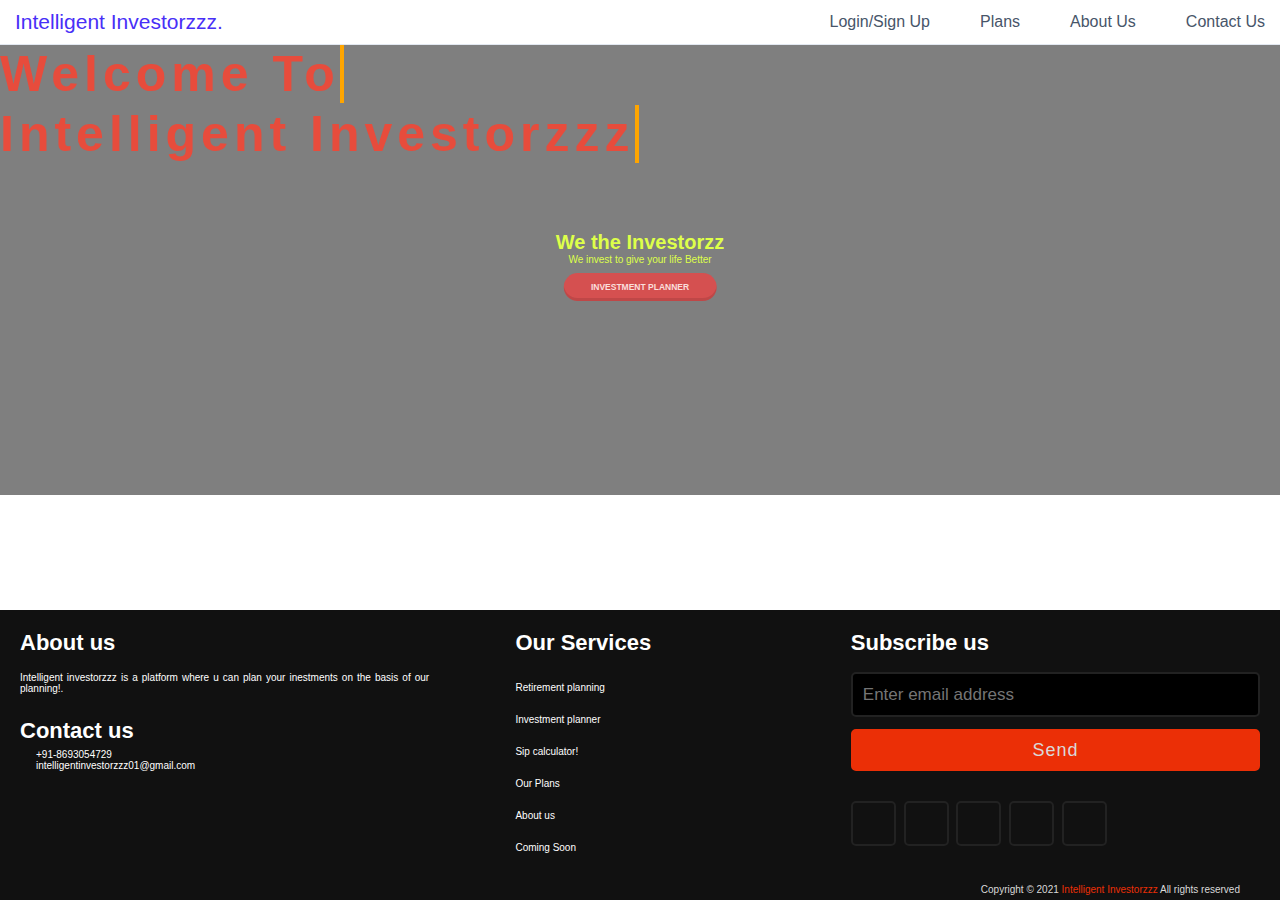
<file: index.html>
<!DOCTYPE html>
<html lang="en">
<head>
    <meta charset="UTF-8">
    <meta http-equiv="X-UA-Compatible" content="IE=edge">
    <meta name="viewport" content="width=device-width, initial-scale=1.0">
    <link rel="stylesheet" href="main.css">
    <script type="text/javascript" src="head.js"></script>
    <title>Investor</title>
</head>
<body>
    <header class="header">
        <nav class="navbar">
            <a href="index.html" class="nav-logo">Intelligent Investorzzz.</a>
            <ul class="nav-menu">
                <li class="nav-item">
                  
                    <a href="login.html" class="nav-link">Login/Sign Up</a>
                </li>
                <li class="nav-item">
                    <a href="button.html" class="nav-link">Plans</a>
                </li>
                <li class="nav-item">
                    <a href="aboutus.html" class="nav-link">About Us</a>
                </li>
                <li class="nav-item">
                    <a href="contact us form.html" class="nav-link">Contact Us </a>
                </li>
            </ul>
            <div class="hamburger">
                <span class="bar"></span>
                <span class="bar"></span>
                <span class="bar"></span>
            </div>
        </nav>
</header>

<div class="hero-image">
  <div class="hero-text">
    <h1>We the Investorzz</h1>
    <p>We invest to give your life Better</p>
    <a href="login.html" class="btn red block circular">Investment planner</a>
  </div>


<div class="typewriter">
    <div class="typewriter-text"> Welcome To</div>
    

</div>
<br>
<div class="type">
    <div class="type-text"> Intelligent Investorzzz</div>
    

</div>
</div>
<footer>
  <div class="content">
    <div class="left box">
      <div class="upper">
        <div class="topic">About us</div>
        <p>Intelligent investorzzz is a platform where u can plan your inestments
         on the basis of our planning!.</p>
      </div>
      <div class="lower">
        <div class="topic">Contact us</div>
        <div class="phone">
          <a href="#"><i class="fas fa-phone-volume"></i>+91-8693054729</a>
        </div>
        <div class="email">
         <a href="https://accounts.google.com/signin/v2/identifier?hl=en&flowName=GlifWebSignIn&flowEntry=AddSession"><i class="fas fa-envelope"></i>intelligentinvestorzzz01@gmail.com</a>
       </div>
      </div>
    </div>
    <div class="middle box">
     <div class="topic">Our Services</div>
     <div><a href="retire.html">Retirement planning</a></div>
     <div><a href="investment.html">Investment planner</a></div>
     <div><a href="sip.html">Sip calculator!</a></div>
     <div><a href="button.html">Our Plans</a></div>
     <div><a href="aboutus.html">About us</a></div>
     <div><a href="#">Coming Soon</a></div>
   </div>
    <div class="right box">
      <div class="topic">Subscribe us</div>
      <form action="Thank You">
        <input type="text" placeholder="Enter email address">
        <input type="submit" name="" value="Send">
        <div class="media-icons">
          <a href="https://www.facebook.com/"><i class="fab fa-facebook-f"></i></a>
          <a href="https://www.instagram.com/"><i class="fab fa-instagram"></i></a>
          <a href="https://twitter.com/?lang=en"><i class="fab fa-twitter"></i></a>
          <a href="https://www.youtube.com/"><i class="fab fa-youtube"></i></a>
          <a href="https://www.linkedin.com/login"><i class="fab fa-linkedin-in"></i></a>
        </div>
      </form>
    </div>
  </div>
  <div class="bottom">
   <p>Copyright © 2021 <a href="Main.html">Intelligent Investorzzz</a> All rights reserved</p>
  </div>
</footer>










 

</body>
</html>
</file>
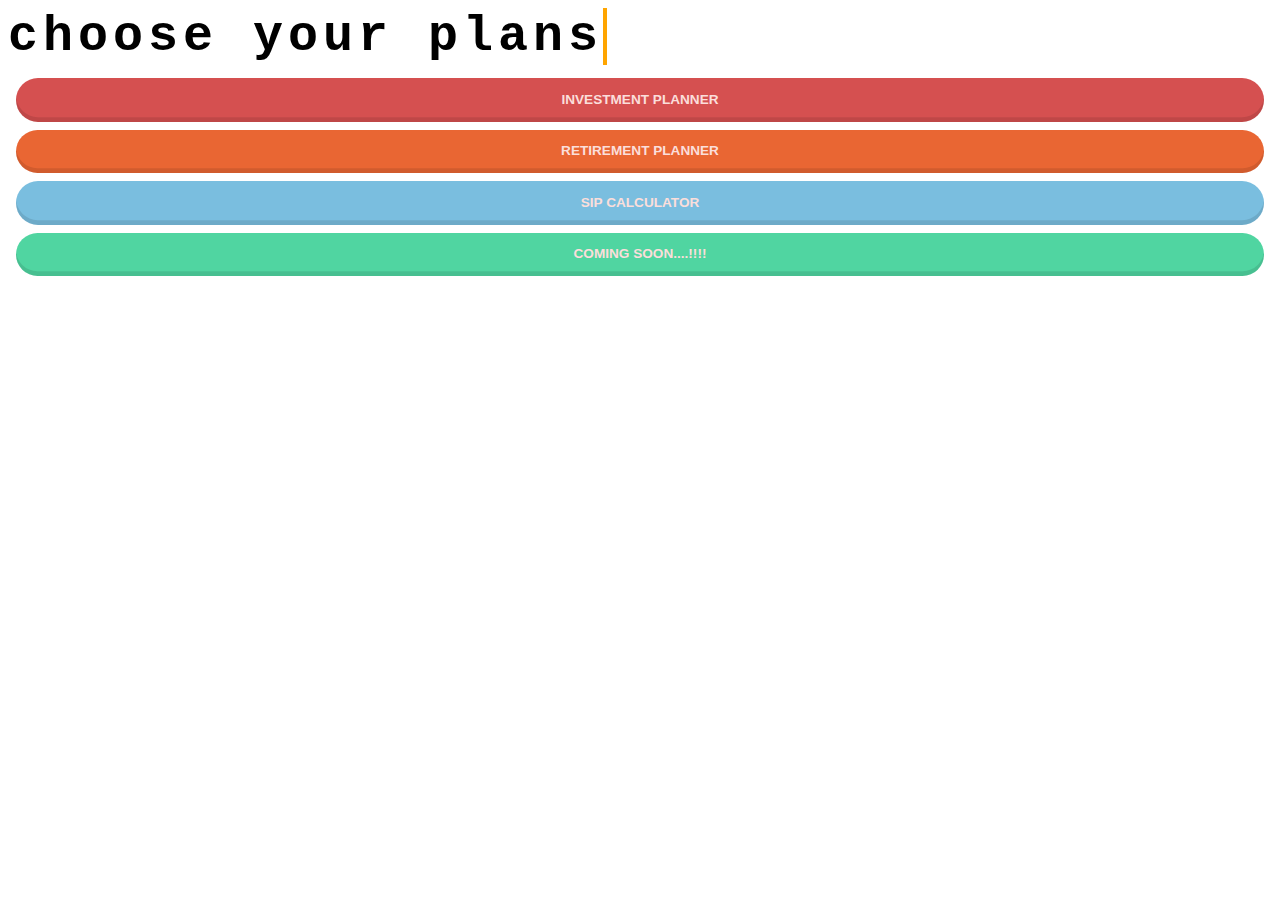
<file: button.html>
<!DOCTYPE html>
<html lang="en">
<head>
    <meta charset="UTF-8">
    <meta http-equiv="X-UA-Compatible" content="IE=edge">
    <meta name="viewport" content="width=device-width, initial-scale=1.0">
    <link rel="stylesheet" href="button.css">
    <title>Document</title>
</head>
<body>
    <div class="type">
        <div class="type-text"> choose your plans</div>
        
    
    </div>

<a href="investment.html" class="btn red block circular">Investment planner</a>
<a href="retire.html" class="btn orange block circular">retirement planner </a>
<a href="sip.html" class="btn blue block circular">Sip Calculator</a>
<a href="#fakeLink" class="btn teal block circular">Coming soon....!!!!</a>

    
</body>
</html>
</file>
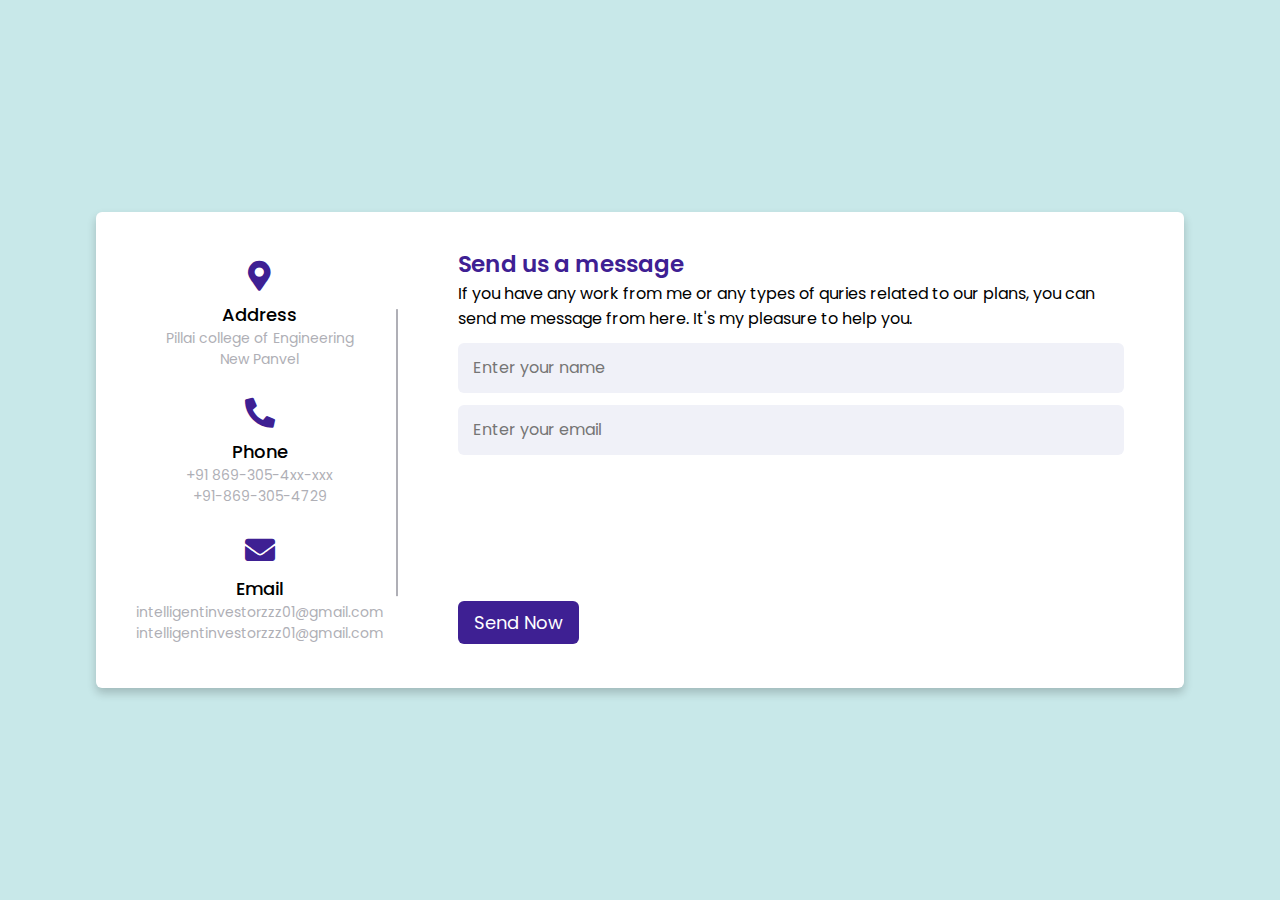
<file: contact us form.html>
<!DOCTYPE html>

<html lang="en" dir="ltr">
  <head>
    <meta charset="UTF-8">
    <link rel="stylesheet" href="contact.css">
  
    <link rel="stylesheet" href="https://cdnjs.cloudflare.com/ajax/libs/font-awesome/5.15.2/css/all.min.css"/>
     <meta name="viewport" content="width=device-width, initial-scale=1.0">
   </head>
<body>
  <div class="container">
    <div class="content">
      <div class="left-side">
        <div class="address details">
          <i class="fas fa-map-marker-alt"></i>
          <div class="topic">Address</div>
          <div class="text-one">Pillai college of Engineering</div>
          <div class="text-two">New Panvel</div>
        </div>
        <div class="phone details">
          <i class="fas fa-phone-alt"></i>
          <div class="topic">Phone</div>
          <div class="text-one">+91 869-305-4xx-xxx</div>
          <div class="text-two">+91-869-305-4729  </div>
        </div>
        <div class="email details">
          <i class="fas fa-envelope"></i>
          <div class="topic">Email</div>
          <div class="text-one">intelligentinvestorzzz01@gmail.com</div>
          <div class="text-two">intelligentinvestorzzz01@gmail.com</div>
        </div>
      </div>
      <div class="right-side">
        <div class="topic-text">Send us a message</div>
        <p>If you have any work from me or any types of quries related to our plans, you can send me message from here. It's my pleasure to help you.</p>
      <form action="#">
        <div class="input-box">
          <input type="text" placeholder="Enter your name">
        </div>
        <div class="input-box">
          <input type="text" placeholder="Enter your email">
        </div>
        <div class="input-box message-box">
          
        </div>
        <div class="button">
          <a href="Loading.html">
          <input type="button" value="Send Now" >
          </a>
        </div>
      </form>
    </div>
    </div>
  </div>
</body>
</html>
</file>
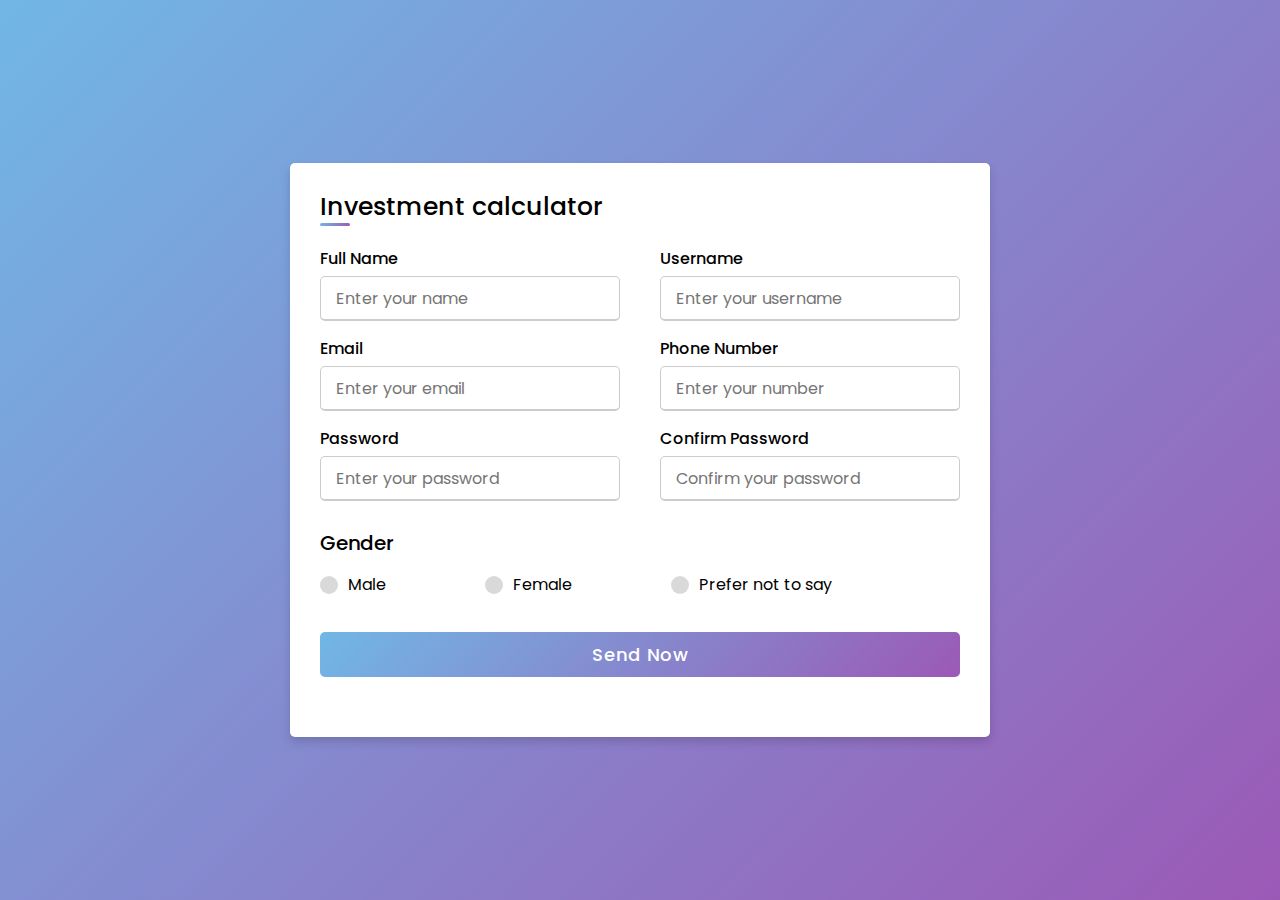
<file: from.html>
<!DOCTYPE html>
<html lang="en" dir="ltr">
  <head>
    <meta charset="UTF-8">
    <link rel="stylesheet" href="form.css">
     <meta name="viewport" content="width=device-width, initial-scale=1.0">
   </head>
<body>
  <div class="container">
    <div class="title">Investment calculator</div>
    <div class="content">
      <form action="#">
        <div class="user-details">
          <div class="input-box">
            <span class="details">Full Name</span>
            <input type="text" placeholder="Enter your name" required>
          </div>
          <div class="input-box">
            <span class="details">Username</span>
            <input type="text" placeholder="Enter your username" required>
          </div>
          <div class="input-box">
            <span class="details">Email</span>
            <input type="text" placeholder="Enter your email" required>
          </div>
          <div class="input-box">
            <span class="details">Phone Number</span>
            <input type="text" placeholder="Enter your number" required>
          </div>
          <div class="input-box">
            <span class="details">Password</span>
            <input type="text" placeholder="Enter your password" required>
          </div>
          <div class="input-box">
            <span class="details">Confirm Password</span>
            <input type="text" placeholder="Confirm your password" required>
          </div>
        </div>
        <div class="gender-details">
          <input type="radio" name="gender" id="dot-1">
          <input type="radio" name="gender" id="dot-2">
          <input type="radio" name="gender" id="dot-3">
          <span class="gender-title">Gender</span>
          <div class="category">
            <label for="dot-1">
            <span class="dot one"></span>
            <span class="gender">Male</span>
          </label>
          <label for="dot-2">
            <span class="dot two"></span>
            <span class="gender">Female</span>
          </label>
          <label for="dot-3">
            <span class="dot three"></span>
            <span class="gender">Prefer not to say</span>
            </label>
          </div>
        </div>
     
        <div class="button">
            <a href="Loading.html">
            <input type="button" value="Send Now" >
            </a>
          </div>
      </form>
    </div>
  </div>

</body>
</html>
</file>
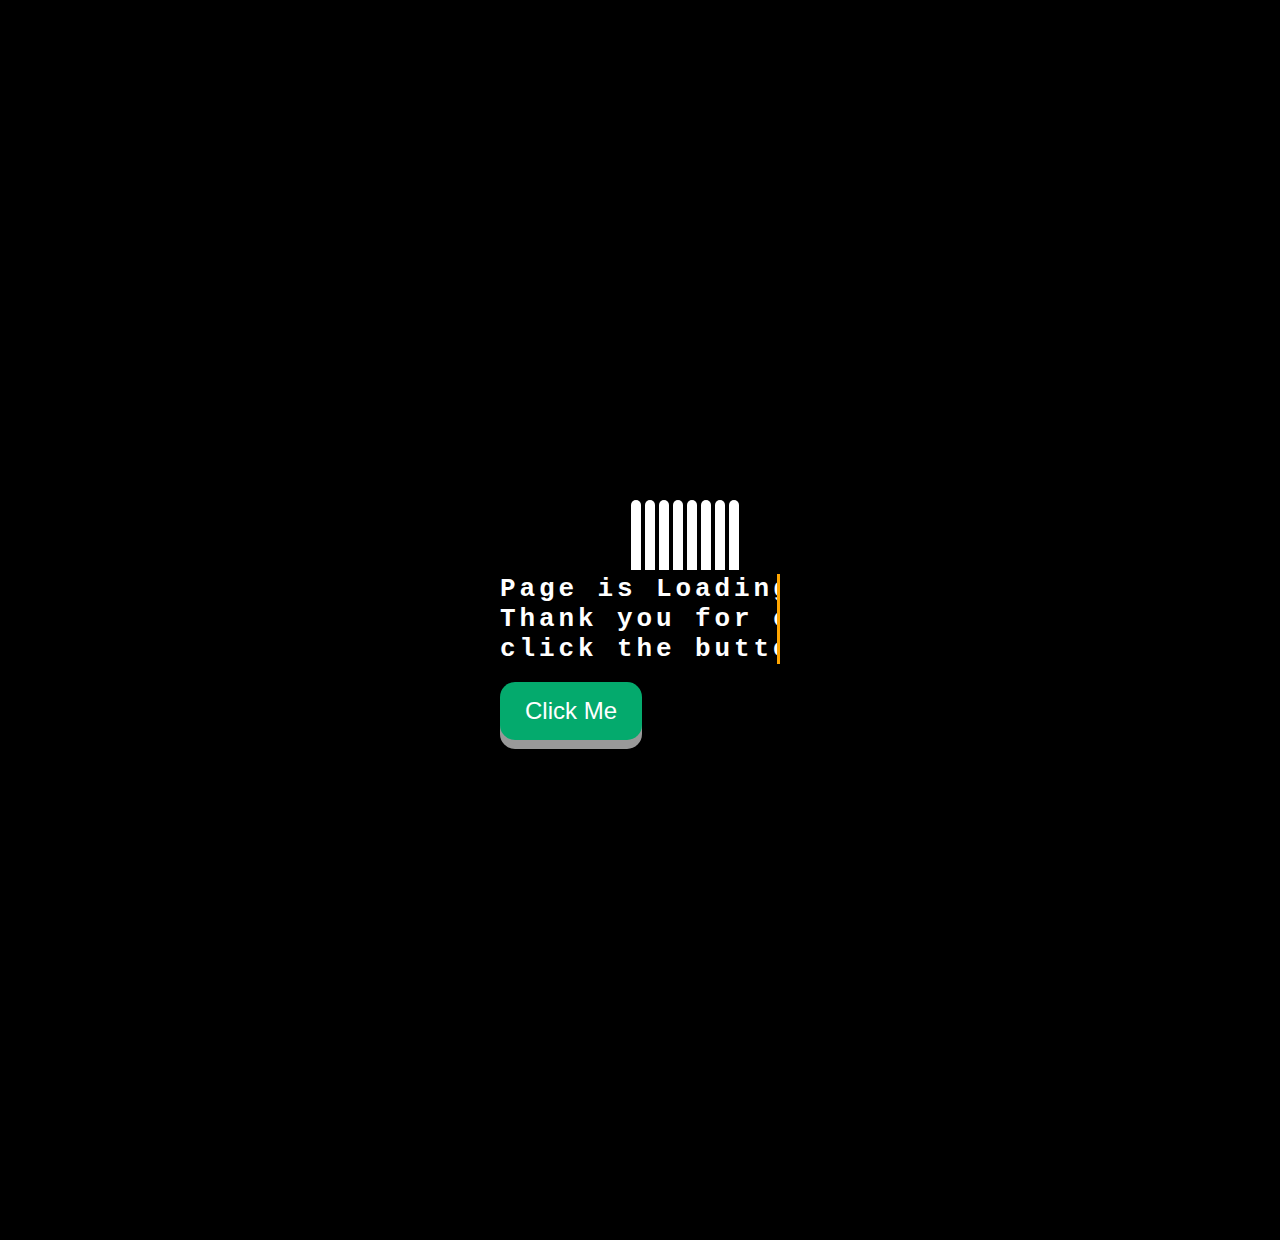
<file: Loading.html>
<!DOCTYPE html>
<html lang="en">
<head>
    <meta charset="UTF-8">
    <meta http-equiv="X-UA-Compatible" content="IE=edge">
    <meta name="viewport" content="width=<div class="middle">
        <link rel="stylesheet" href="load.css">
       
      </div>, initial-scale=1.0">
    <title>Loading............</title>
</head>
<body>
    <div class="bar bar1"></div>
    <div class="bar bar2"></div>
    <div class="bar bar3"></div>
    <div class="bar bar4"></div>
    <div class="bar bar5"></div>
    <div class="bar bar6"></div>
    <div class="bar bar7"></div>
    <div class="bar bar8"></div>
    <div class="typewriter">
        <h1>Page is Loading Please wait .</h1>
        <h1>Thank you for contacting us !!</h1>
        <h1> click the button below to return
             to home page </h1>!!</h1>
    </div>
    <a href="index.html" >
     <button class="button"> Click Me</button>
     </a>
    
    
    </body>
    </html>
    
    
</body>
</html>
</file>
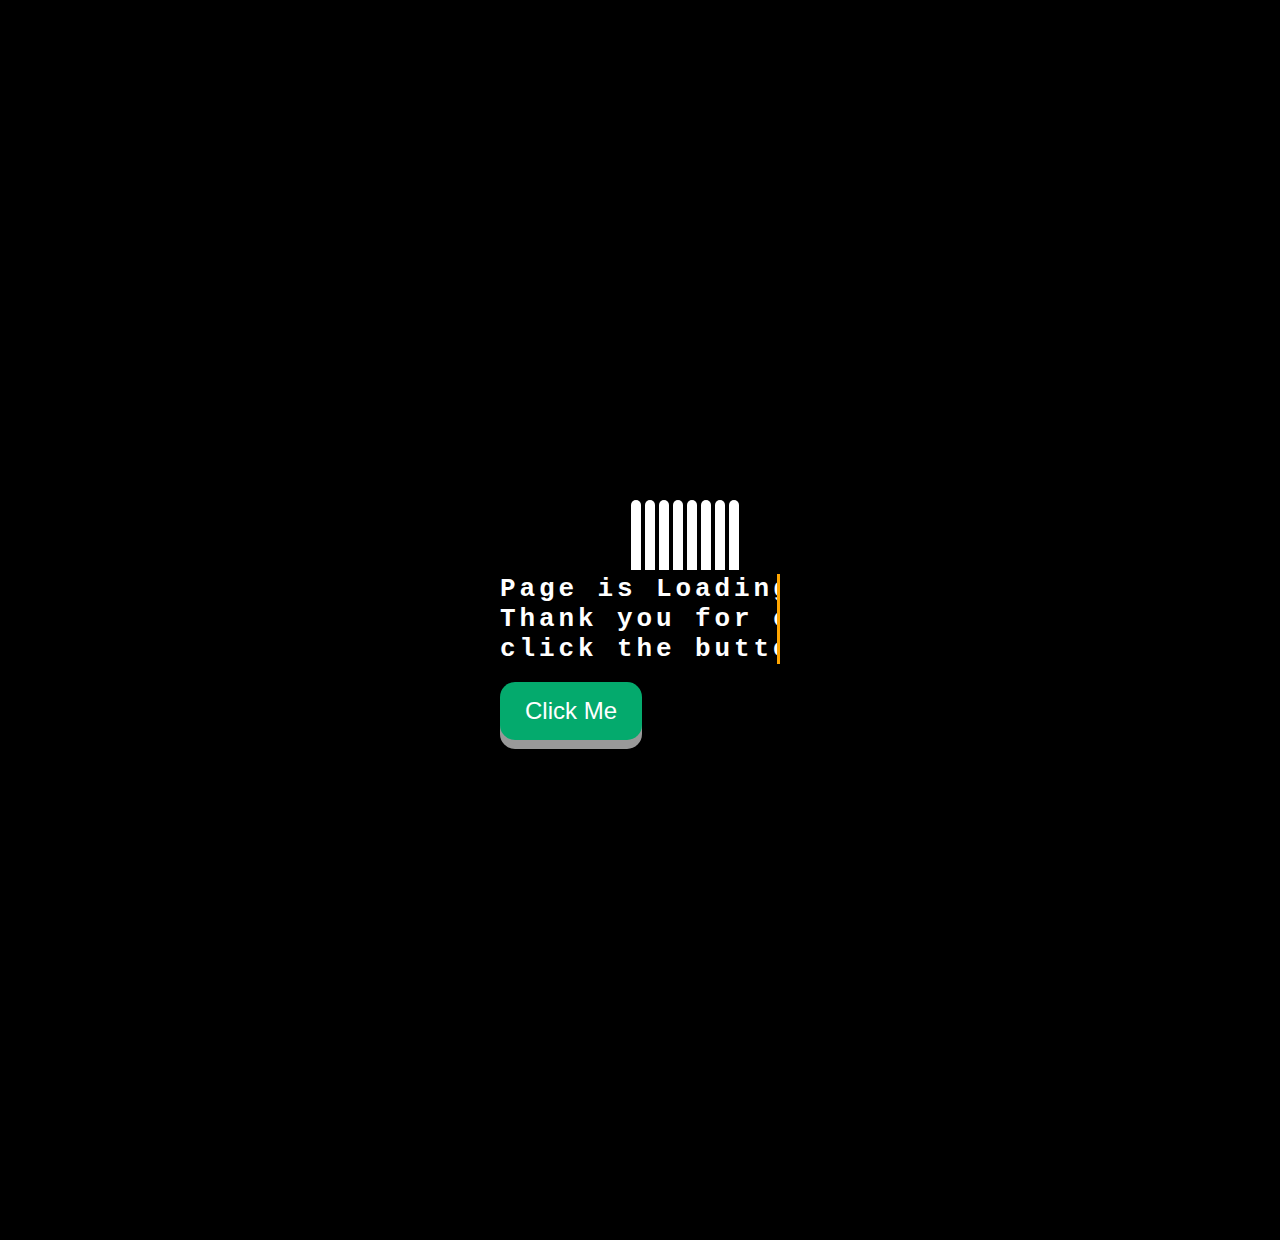
<file: loading2.html>
<!DOCTYPE html>
<html lang="en">
<head>
    <meta charset="UTF-8">
    <meta http-equiv="X-UA-Compatible" content="IE=edge">
    <meta name="viewport" content="width=<div class="middle">
        <link rel="stylesheet" href="load.css">
       
      </div>, initial-scale=1.0">
    <title>Loading..............</title>
</head>
<body>
    <div class="bar bar1"></div>
    <div class="bar bar2"></div>
    <div class="bar bar3"></div>
    <div class="bar bar4"></div>
    <div class="bar bar5"></div>
    <div class="bar bar6"></div>
    <div class="bar bar7"></div>
    <div class="bar bar8"></div>
    <div class="typewriter">
        <h1>Page is Loading Please wait .</h1>
        <h1>Thank you for contacting us !!</h1>
        <h1> click the button below to return
             to home page </h1>!!</h1>
    </div>
    <a href="Main2.html" >
     <button class="button"> Click Me</button>
     </a>
    
    
    </body>
    </html>
    
    
</body>
</html>
</file>
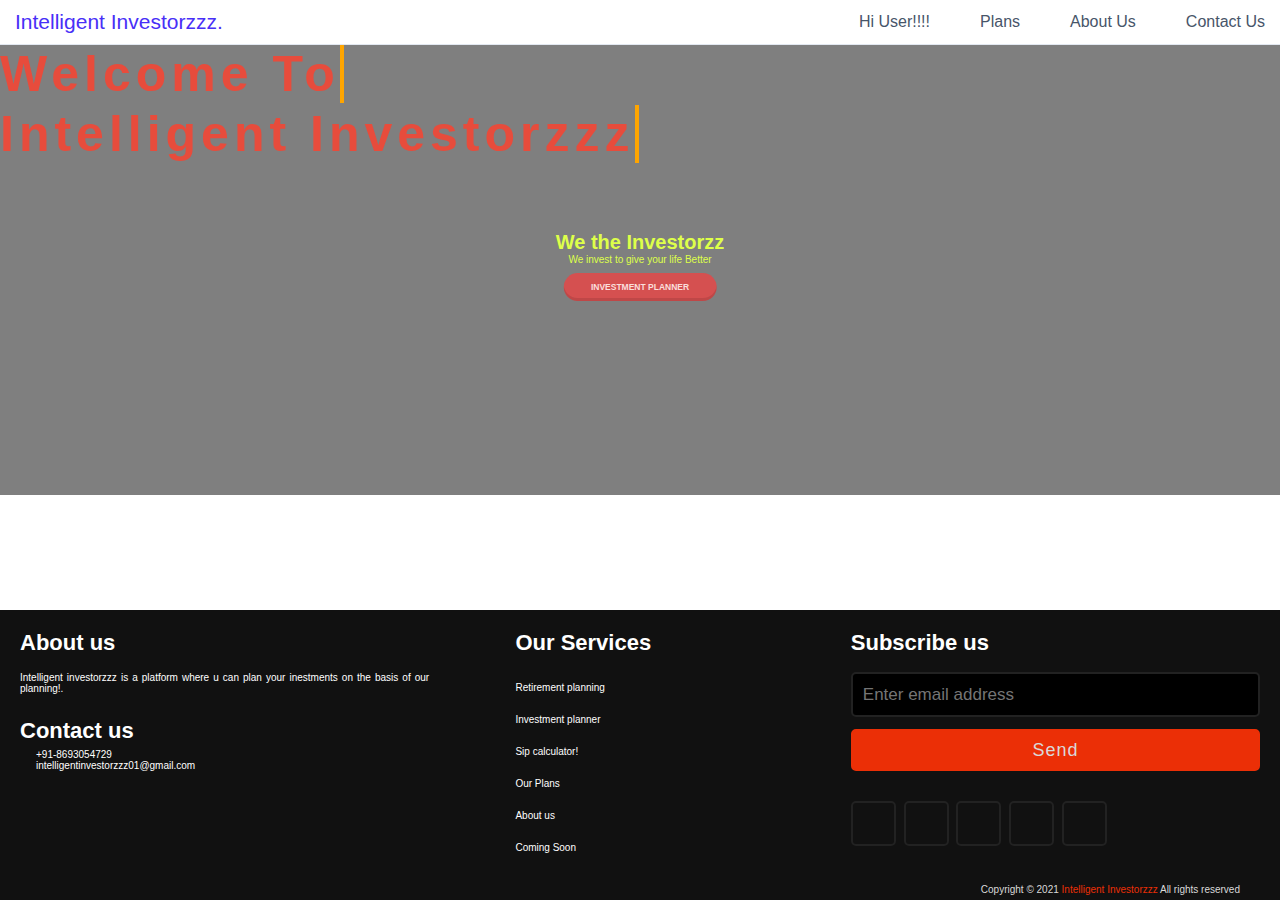
<file: Main2.html>
<!DOCTYPE html>
<html lang="en">
<head>
    <meta charset="UTF-8">
    <meta http-equiv="X-UA-Compatible" content="IE=edge">
    <meta name="viewport" content="width=device-width, initial-scale=1.0">
    <link rel="stylesheet" href="main.css">
    <script type="text/javascript" src="./head.js"></script>
    <title>Investor</title>
</head>
<body>
    <header class="header">
        <nav class="navbar">
            <a href="Main2.html" class="nav-logo">Intelligent Investorzzz.</a>
            <ul class="nav-menu">
                <li class="nav-item">
                  
                    <a href="Main2.html" class="nav-link">Hi User!!!!</a>
                </li>
                <li class="nav-item">
                    <a href="button.html" class="nav-link">Plans</a>
                </li>
                <li class="nav-item">
                    <a href="aboutus.html" class="nav-link">About Us</a>
                </li>
                <li class="nav-item">
                    <a href="contact us form.html" class="nav-link">Contact Us </a>
                </li>
            </ul>
            <div class="hamburger">
                <span class="bar"></span>
                <span class="bar"></span>
                <span class="bar"></span>
            </div>
        </nav>
</header>

<div class="hero-image">
  <div class="hero-text">
    <h1>We the Investorzz</h1>
    <p>We invest to give your life Better</p>
    <a href="login.html" class="btn red block circular">Investment planner</a>
  </div>


<div class="typewriter">
    <div class="typewriter-text"> Welcome To</div>
    

</div>
<br>
<div class="type">
    <div class="type-text"> Intelligent Investorzzz</div>
    

</div>
</div>

<footer>
  <div class="content">
    <div class="left box">
      <div class="upper">
        <div class="topic">About us</div>
        <p>Intelligent investorzzz is a platform where u can plan your inestments
         on the basis of our planning!.</p>
      </div>
      <div class="lower">
        <div class="topic">Contact us</div>
        <div class="phone">
          <a href="#"><i class="fas fa-phone-volume"></i>+91-8693054729</a>
        </div>
        <div class="email">
         <a href="https://accounts.google.com/signin/v2/identifier?hl=en&flowName=GlifWebSignIn&flowEntry=AddSession"><i class="fas fa-envelope"></i>intelligentinvestorzzz01@gmail.com</a>
       </div>
      </div>
    </div>
    <div class="middle box">
     <div class="topic">Our Services</div>
     <div><a href="retire.html">Retirement planning</a></div>
     <div><a href="investment.html">Investment planner</a></div>
     <div><a href="sip.html">Sip calculator!</a></div>
     <div><a href="button.html">Our Plans</a></div>
     <div><a href="aboutus.html">About us</a></div>
     <div><a href="#">Coming Soon</a></div>
   </div>
    <div class="right box">
      <div class="topic">Subscribe us</div>
      <form action="Thank You">
        <input type="text" placeholder="Enter email address">
        <input type="submit" name="" value="Send">
        <div class="media-icons">
          <a href="https://www.facebook.com/"><i class="fab fa-facebook-f"></i></a>
          <a href="https://www.instagram.com/"><i class="fab fa-instagram"></i></a>
          <a href="https://twitter.com/?lang=en"><i class="fab fa-twitter"></i></a>
          <a href="https://www.youtube.com/"><i class="fab fa-youtube"></i></a>
          <a href="https://www.linkedin.com/login"><i class="fab fa-linkedin-in"></i></a>
        </div>
      </form>
    </div>
  </div>
  <div class="bottom">
   <p>Copyright © 2021 <a href="Main2.html">Intelligent Investorzzz</a> All rights reserved</p>
  </div>
</footer>










 

</body>
</html>
</file>
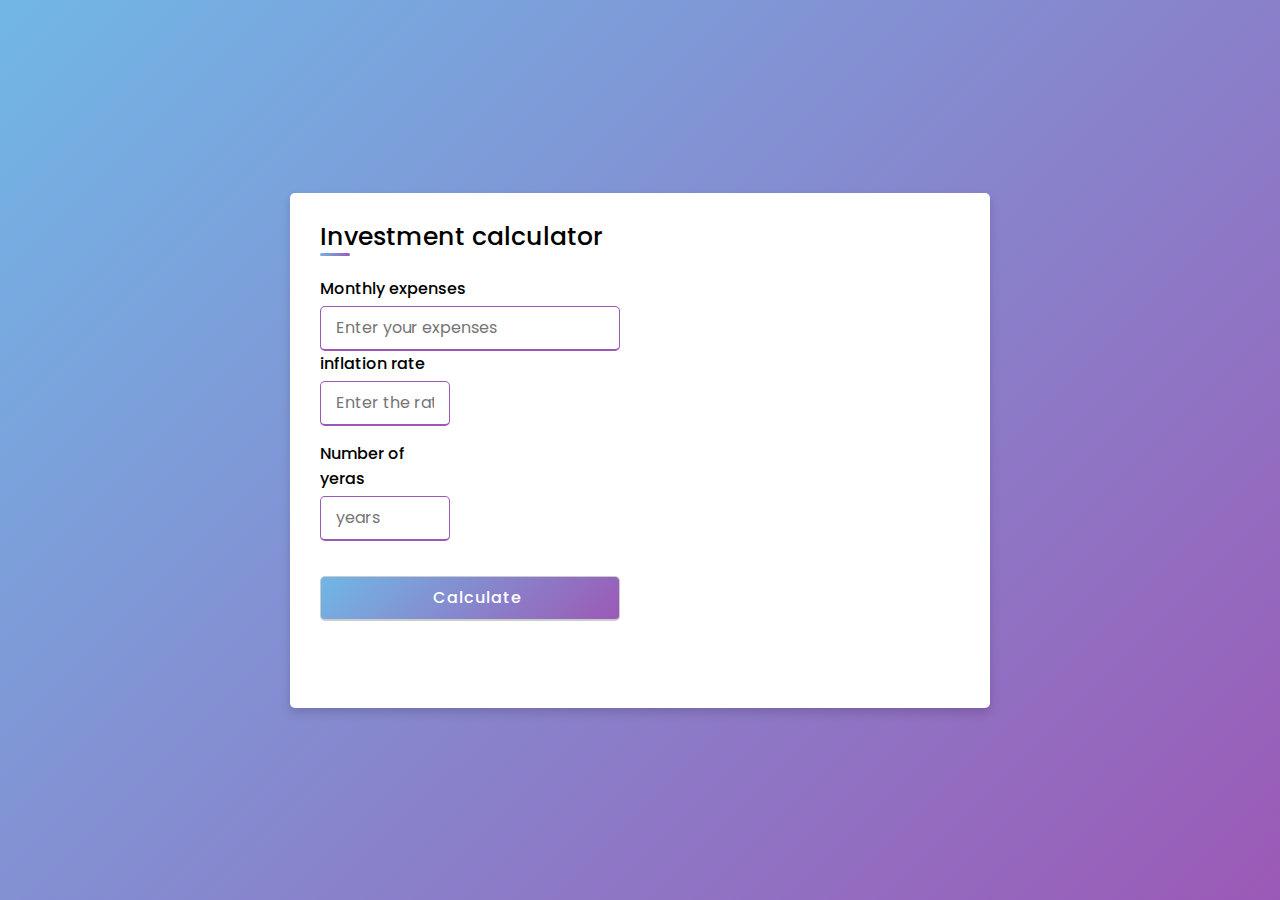
<file: retire.html>
<!DOCTYPE html>
<html>

<head>
    <meta http-equiv="Content-Type" content="text/html; charset=windows-1252">
    <link rel="stylesheet" href="retire.css">
    <title>Retirement Calculator</title>
</head>

<body>

    <h3 id="ans">
    </h3>
    <div class="container">
        <div class="title">Investment calculator</div>
        <div class="content">
            <form action="#">
                <div class="user-details">
                    <div class="input-box">
                        <span class="details">Monthly expenses</span>
                        <input type="number" placeholder="Enter your expenses" id="a">
                    
                        <div class="input-box">
                        <span class="details">inflation rate</span>
                        <input type="number" placeholder="Enter the rate of inlation" id="b">
                    </div>
                    <div class="input-box">
                        <span class="details">Number of yeras</span>
                        <input type="number" placeholder="years"  id="c">
                    </div>

                    <div class="button">
                        <input type="button" value="Calculate" onclick="Cal_FV()">
                        <script type="text/javascript" src="./retire.js"></script>

                    </div>
            </form>
        </div>
    </div>
</body>

</html>
</file>
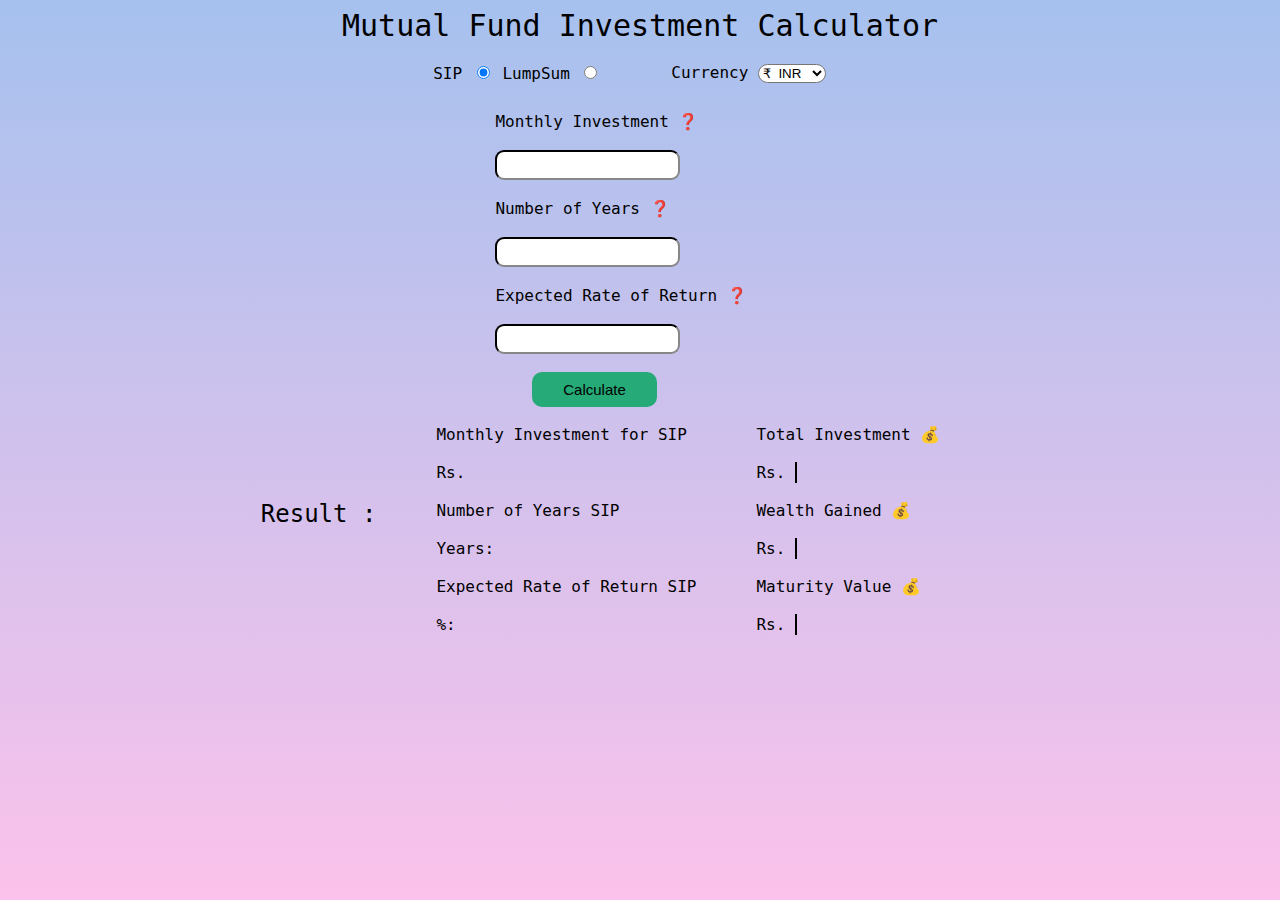
<file: sip.html>
<html>
    <head>
        <link rel="stylesheet" type="text/css" href="sip.css">
        <script type="text/javascript" src="sip.js"></script>
    </head>
    <body class="body-background">
        <div class="header">Mutual Fund Investment Calculator</div>
        <div class="page-container">
            <div class="switch-container">
                <div class="radio-button">
                    <label for="sip">SIP</label>
                    <input type="radio" checked name="checked" value="SIP">
                    <label for="lumpsum">LumpSum</label>
                    <input type="radio" name="checked" value="LumpSum">
                </div>
                <div class="dropdown">
                    Currency
                    <select onchange="currencyChange(this)" id="currency" class="currency">
                        <!-- &#8377; -->
                        <option value="Rs">&#8377; &nbsp;INR</option>
                        <option value="$">&#128176;USD</option>
                        <!-- &#x24; -->
                    </select>
            </div>
        </div>
            <div class="input-container">
                <div>
                    <div>Monthly Investment &#10067 </div>
                    <br/>
                    <div><input id="investment" type="text" onchange="commas(this)"/></div>
                    <br/>
                    <div>Number of Years &#10067</div>
                    <br/>
                    <div><input id="years" type="number"></div> 
                    <br/>
                    <div>Expected Rate of Return &#10067</div>
                    <br/>
                    <div><input id="return-rate"  type="text" onchange="percentage(this)")/></div> 
                </div>
            </div>
            </br/>
            <div class="btn-calculate">
                <button type="button" onclick="calculateResult()">
                    Calculate
                </button>
            </div>
            </br/>
            <div style="display: flex;">
                <div class="result">Result :</div>
              <div class="result-container">
                    <div>Monthly Investment for <span id="mode-1">SIP</span></div>
                    <br/>
                    <div><span>Rs.</span>&nbsp;<span id="input-1"></span></div>
                    <br/>
                    <div>Number of Years <span id="mode-2">SIP</span></div>
                    <br/>
                    <div><span>Years:</span>&nbsp;<span id="input-2"></span></div> 
                    <br/>
                    <div>Expected Rate of Return <span id="mode-3">SIP</span></div>
                    <br/>
                    <div><span>%:</span>&nbsp;<span id="input-3"></span></div> 
            </div>
            <div class="result-container">
                <div>Total Investment 💰</div>
                <br/>
                <div><span id="currency-change-1">Rs.</span>&nbsp;<span id="total"></span></div>
                <br/>
                <div>Wealth Gained 💰</div>
                <br/>
                <div><span id="currency-change-2">Rs.</span>&nbsp;<span id="wealth-gained"></span></div> 
                <br/>
                <div>Maturity Value 💰</div>
                <br/>
                <div><span id="currency-change-3">Rs.</span>&nbsp;<span id="maturity-value"></span></div> 
        </div>
    </div>
            <br/>
            
        </div>
    </div>
    </body>
</html>
</file>
<file: main.css>
@import url('https://fonts.googleapis.com/css2?family=Roboto:ital,wght@0,500;1,400&display=swap');

* {
    margin: 0;
    padding: 0;
    box-sizing: border-box;
}

html {
    font-size: 62.5%;
    font-family: 'Roboto', sans-serif;
}

li {
    list-style: none;
}

a {
    text-decoration: none;
}
.header{
    border-bottom: 1px solid #E2E8F0;
}

.navbar {
    display: flex;
    justify-content: space-between;
    align-items: center;
    padding: 1rem 1.5rem;
}
.hamburger {
    display: none;
}

.bar {
    display: block;
    width: 25px;
    height: 3px;
    margin: 5px auto;
    -webkit-transition: all 0.3s ease-in-out;
    transition: all 0.3s ease-in-out;
    background-color: #101010;
}
.nav-menu {
    display: flex;
    justify-content: space-between;
    align-items: center;
}

.nav-item {
    margin-left: 5rem;
}

.nav-link{
    font-size: 1.6rem;
    font-weight: 400;
    color: #475569;
}

.nav-link:hover{
    color: #482ff7;
}

.nav-logo {
    font-size: 2.1rem;
    font-weight: 500;
    color: #482ff7;
}
@media only screen and (max-width: 768px) {
    .nav-menu {
        position: fixed;
        left: -100%;
        top: 5rem;
        flex-direction: column;
        background-color: #fff;
        width: 100%;
        border-radius: 10px;
        text-align: center;
        transition: 0.3s;
        box-shadow:
            0 10px 27px rgba(0, 0, 0, 0.05);
    }

    .nav-menu.active {
        left: 0;
    }

    .nav-item {
        margin: 2.5rem 0;
    }

    .hamburger {
        display: block;
        cursor: pointer;
    }

  }

.hamburger.active .bar:nth-child(2) {
  opacity: 0;
}

.hamburger.active .bar:nth-child(1) {
  transform: translateY(8px) rotate(45deg);
}

.hamburger.active .bar:nth-child(3) {
  transform: translateY(-8px) rotate(-45deg);
}







.typewriter {
    font-family: Courier, monospace;
	display: inline-block;
    
    
}

.typewriter-text {
    text-align: center;
  	overflow: hidden;
  	letter-spacing: 5px;
 	animation: typing 10s steps(30, end), blink 0.75s step-end infinite;
    white-space: nowrap;
    font-size: 50px;
    font-weight: 700;
    border-right: 4px solid orange;
    box-sizing: border-box;
    color:#e74c3c
}

@keyframes typing {
    from { 
        width: 0% 
    }
    to { 
        width: 500% 
    }
}

@keyframes blink {
    from, to { 
        border-color:#482ff7; 
    }
    50% { 
        border-color: orange; 
    }
}
.type {
    font-family: Courier, monospace;
	display: inline-block;
    
    
}

.type-text {
    text-align: center;
  	overflow: hidden;
  	letter-spacing: 5px;
 	animation: typing 20s steps(30, end), blink 0.75s step-end infinite;
    white-space: nowrap;
    font-size: 50px;
    font-weight: 700;
    border-right: 4px solid orange;
    box-sizing: border-box;
    color:#e74c3c
}

@keyframes typing {
    from { 
        width: 0% 
    }
    to { 
        width: 500% 
    }
}

@keyframes blink {
    from, to { 
        border-color:#482ff7; 
    }
    50% { 
        border-color: orange; 
    }
}


body, html {
  height: 100%;
}


.hero-image {

background-image: linear-gradient(rgba(0, 0, 0, 0.5), rgba(0, 0, 0, 0.5)), url("https://source.unsplash.com/720x600?money,currency");

height: 50%;

background-position: center;
background-repeat: no-repeat;
background-size: cover;
position: relative;
}

.hero-text {
text-align: center;
position: absolute;
top: 50%;
left: 50%;
transform: translate(-50%, -50%);
color: rgb(222, 255, 74);
}
.btn {
  padding: 1em 2.1em 1.1em;
  border-radius: 3px;
  margin: 8px 8px 8px 8px;
  color: #fbdedb;
  background-color: #fbdedb;
  display: inline-block;
  background: #e74c3c;
  -webkit-transition: 0.3s;
  -moz-transition: 0.3s;
  -o-transition: 0.3s;
  transition: 0.3s;
  font-family: sans-serif;
  font-weight: 800;
  font-size: .85em;
  text-transform: uppercase;
  text-align: center;
  text-decoration: none;
  -webkit-box-shadow: 0em -0.3rem 0em rgba(0, 0, 0, 0.1) inset;
  -moz-box-shadow: 0em -0.3rem 0em rgba(0, 0, 0, 0.1) inset;
  box-shadow: 0em -0.3rem 0em rgba(0, 0, 0, 0.1) inset;
  position: relative;
}
.btn:hover, .btn:focus {
  opacity: 0.8;
}
.btn:active {
  -webkit-transform: scale(0.80);
  -moz-transform: scale(0.80);
  -ms-transform: scale(0.80);
  -o-transform: scale(0.80);
  transform: scale(0.80);
}
.btn.block {
  display: block !important;
}
.btn.circular {
border-radius: 50em !important;
}


/* Colours */
.red {
  background-color: #d55050;
}
@import url('https://fonts.googleapis.com/css2?family=Poppins:wght@200;300;400;500;600;700&display=swap');
*{
  margin: 0;
  padding: 0;
  box-sizing: border-box;
  font-family: 'Poppins',sans-serif;
  text-decoration: none;
}
footer{
  width: 100%;
  position: fixed;
  bottom: 0;
  left: 0;
  background: #111;
}
footer .content{
  max-width: 1350px;
  margin: auto;
  padding: 20px;
  display: flex;
  flex-wrap: wrap;
  justify-content: space-between;
}
footer .content p,a{
  color: #fff;
}
footer .content .box{
  width: 33%;
  transition: all 0.4s ease;
}
footer .content .topic{
  font-size: 22px;
  font-weight: 600;
  color: #fff;
  margin-bottom: 16px;

}
footer .content p{
  text-align: justify;
}
footer .content .lower .topic{
  margin: 24px 0 5px 0;
}
footer .content .lower i{
  padding-right: 16px;
}
footer .content .middle{
  padding-left: 80px;
}
footer .content .middle a{
  line-height: 32px;
}
footer .content .right input[type="text"]{
  height: 45px;
  width: 100%;
  outline: none;
  color: #d9d9d9;
  background: #000;
  border-radius: 5px;
  padding-left: 10px;
  font-size: 17px;
  border: 2px solid #222222;
}
footer .content .right input[type="submit"]{
  height: 42px;
  width: 100%;
  font-size: 18px;
  color: #d9d9d9;
  background: #eb2f06;
  outline: none;
  border-radius: 5px;
  letter-spacing: 1px;
  cursor: pointer;
  margin-top: 12px;
  border: 2px solid #eb2f06;
  transition: all 0.3s ease-in-out;
}
.content .right input[type="submit"]:hover{
  background: none;
  color:  #eb2f06;
}
footer .content .media-icons a{
  font-size: 16px;
  height: 45px;
  width: 45px;
  display: inline-block;
  text-align: center;
  line-height: 43px;
  border-radius: 5px;
  border: 2px solid #222222;
  margin: 30px 5px 0 0;
  transition: all 0.3s ease;
}
.content .media-icons a:hover{
  border-color: #eb2f06;
}
footer .bottom{
  width: 100%;
  text-align: right;
  color: #d9d9d9;
  padding: 0 40px 5px 0;
}
footer .bottom a{
  color: #eb2f06;
}
footer a{
  transition: all 0.3s ease;
}
footer a:hover{
  color: #eb2f06;
}
@media (max-width:1100px) {
  footer .content .middle{
    padding-left: 50px;
  }
}
@media (max-width:950px){
  footer .content .box{
    width: 50%;
  }
  .content .right{
    margin-top: 40px;
  }
}
@media (max-width:560px){
  footer{
    position: relative;
  }
  footer .content .box{
    width: 100%;
    margin-top: 30px;
  }
  footer .content .middle{
    padding-left: 0;
  }
}
</file>
<file: button.css>
@import url(https://fonts.googleapis.com/css?family=Open+Sans:400,300,600,700);
body {
    background: url("https://source.unsplash.com/1600x900/?invest");
  }
html {
  font-family: "Open Sans", sans-serif;
}

h1 {
  color: #444;
}

 .btn {
    padding: 1em 2.1em 1.1em;
    border-radius: 3px;
    margin: 8px 8px 8px 8px;
    color: #fbdedb;
    background-color: #fbdedb;
    display: inline-block;
    background: #e74c3c;
    -webkit-transition: 0.3s;
    -moz-transition: 0.3s;
    -o-transition: 0.3s;
    transition: 0.3s;
    font-family: sans-serif;
    font-weight: 800;
    font-size: .85em;
    text-transform: uppercase;
    text-align: center;
    text-decoration: none;
    -webkit-box-shadow: 0em -0.3rem 0em rgba(0, 0, 0, 0.1) inset;
    -moz-box-shadow: 0em -0.3rem 0em rgba(0, 0, 0, 0.1) inset;
    box-shadow: 0em -0.3rem 0em rgba(0, 0, 0, 0.1) inset;
    position: relative;
}
.btn:hover, .btn:focus {
    opacity: 0.8;
}
.btn:active {
    -webkit-transform: scale(0.80);
    -moz-transform: scale(0.80);
    -ms-transform: scale(0.80);
    -o-transform: scale(0.80);
    transform: scale(0.80);
}
.btn.block {
    display: block !important;
}
.btn.circular {
  border-radius: 50em !important;
}


/* Colours */
.red {
    background-color: #d55050;
}
.teal {
    background-color: #50d5a1;
}

.orange {
    background-color: #e96633;
}
.blue {
    background-color: #7abedf;
}
.type {
    font-family: Courier, monospace;
	display: inline-block;
    
    
}

.type-text {
    text-align: center;
  	overflow: hidden;
  	letter-spacing: 5px;
 	animation: typing 20s steps(30, end), blink 0.75s step-end infinite;
    white-space: nowrap;
    font-size: 50px;
    font-weight: 700;
    border-right: 4px solid orange;
    box-sizing: border-box;
}

@keyframes typing {
    from { 
        width: 0% 
    }
    to { 
        width: 500% 
    }
}

@keyframes blink {
    from, to { 
        border-color:#482ff7; 
    }
    50% { 
        border-color: orange; 
    }
}
</file>
<file: contact.css>
/* Google Font CDN Link */
@import url('https://fonts.googleapis.com/css2?family=Poppins:wght@200;300;400;500;600;700&display=swap');
*{
  margin: 0;
  padding: 0;
  box-sizing: border-box;
  font-family: "Poppins" , sans-serif;
}
body{
  min-height: 100vh;
  width: 100%;
  background: #c8e8e9;
  display: flex;
  align-items: center;
  justify-content: center;
}
.container{
  width: 85%;
  background: #fff;
  border-radius: 6px;
  padding: 20px 60px 30px 40px;
  box-shadow: 0 5px 10px rgba(0, 0, 0, 0.2);
}
.container .content{
  display: flex;
  align-items: center;
  justify-content: space-between;
}
.container .content .left-side{
  width: 25%;
  height: 100%;
  display: flex;
  flex-direction: column;
  align-items: center;
  justify-content: center;
  margin-top: 15px;
  position: relative;
}
.content .left-side::before{
  content: '';
  position: absolute;
  height: 70%;
  width: 2px;
  right: -15px;
  top: 50%;
  transform: translateY(-50%);
  background: #afafb6;
}
.content .left-side .details{
  margin: 14px;
  text-align: center;
}
.content .left-side .details i{
  font-size: 30px;
  color: #3e2093;
  margin-bottom: 10px;
}
.content .left-side .details .topic{
  font-size: 18px;
  font-weight: 500;
}
.content .left-side .details .text-one,
.content .left-side .details .text-two{
  font-size: 14px;
  color: #afafb6;
}
.container .content .right-side{
  width: 75%;
  margin-left: 75px;
}
.content .right-side .topic-text{
  font-size: 23px;
  font-weight: 600;
  color: #3e2093;
}
.right-side .input-box{
  height: 50px;
  width: 100%;
  margin: 12px 0;
}
.right-side .input-box input,
.right-side .input-box textarea{
  height: 100%;
  width: 100%;
  border: none;
  outline: none;
  font-size: 16px;
  background: #F0F1F8;
  border-radius: 6px;
  padding: 0 15px;
  resize: none;
}
.right-side .message-box{
  min-height: 110px;
}
.right-side .input-box textarea{
  padding-top: 6px;
}
.right-side .button{
  display: inline-block;
  margin-top: 12px;
}
.right-side .button input[type="button"]{
  color: #fff;
  font-size: 18px;
  outline: none;
  border: none;
  padding: 8px 16px;
  border-radius: 6px;
  background: #3e2093;
  cursor: pointer;
  transition: all 0.3s ease;
}
.button input[type="button"]:hover{
  background: #5029bc;
}

@media (max-width: 950px) {
  .container{
    width: 90%;
    padding: 30px 40px 40px 35px ;
  }
  .container .content .right-side{
   width: 75%;
   margin-left: 55px;
}
}
@media (max-width: 820px) {
  .container{
    margin: 40px 0;
    height: 100%;
  }
  .container .content{
    flex-direction: column-reverse;
  }
 .container .content .left-side{
   width: 100%;
   flex-direction: row;
   margin-top: 40px;
   justify-content: center;
   flex-wrap: wrap;
 }
 .container .content .left-side::before{
   display: none;
 }
 .container .content .right-side{
   width: 100%;
   margin-left: 0;
 }
}
</file>
<file: form.css>
@import url('https://fonts.googleapis.com/css2?family=Poppins:wght@200;300;400;500;600;700&display=swap');
*{
  margin: 0;
  padding: 0;
  box-sizing: border-box;
  font-family: 'Poppins',sans-serif;
}
body{
  height: 100vh;
  display: flex;
  justify-content: center;
  align-items: center;
  padding: 10px;
  background: linear-gradient(135deg, #71b7e6, #9b59b6);
}
.container{
  max-width: 700px;
  width: 100%;
  background-color: #fff;
  padding: 25px 30px;
  border-radius: 5px;
  box-shadow: 0 5px 10px rgba(0,0,0,0.15);
}
.container .title{
  font-size: 25px;
  font-weight: 500;
  position: relative;
}
.container .title::before{
  content: "";
  position: absolute;
  left: 0;
  bottom: 0;
  height: 3px;
  width: 30px;
  border-radius: 5px;
  background: linear-gradient(135deg, #71b7e6, #9b59b6);
}
.content form .user-details{
  display: flex;
  flex-wrap: wrap;
  justify-content: space-between;
  margin: 20px 0 12px 0;
}
form .user-details .input-box{
  margin-bottom: 15px;
  width: calc(100% / 2 - 20px);
}
form .input-box span.details{
  display: block;
  font-weight: 500;
  margin-bottom: 5px;
}
.user-details .input-box input{
  height: 45px;
  width: 100%;
  outline: none;
  font-size: 16px;
  border-radius: 5px;
  padding-left: 15px;
  border: 1px solid #ccc;
  border-bottom-width: 2px;
  transition: all 0.3s ease;
}
.user-details .input-box input:focus,
.user-details .input-box input:valid{
  border-color: #9b59b6;
}
 form .gender-details .gender-title{
  font-size: 20px;
  font-weight: 500;
 }
 form .category{
   display: flex;
   width: 80%;
   margin: 14px 0 ;
   justify-content: space-between;
 }
 form .category label{
   display: flex;
   align-items: center;
   cursor: pointer;
 }
 form .category label .dot{
  height: 18px;
  width: 18px;
  border-radius: 50%;
  margin-right: 10px;
  background: #d9d9d9;
  border: 5px solid transparent;
  transition: all 0.3s ease;
}
 #dot-1:checked ~ .category label .one,
 #dot-2:checked ~ .category label .two,
 #dot-3:checked ~ .category label .three{
   background: #9b59b6;
   border-color: #d9d9d9;
 }
 form input[type="radio"]{
   display: none;
 }
 form .button{
   height: 45px;
   margin: 35px 0
 }
 form .button input{
   height: 100%;
   width: 100%;
   border-radius: 5px;
   border: none;
   color: #fff;
   font-size: 18px;
   font-weight: 500;
   letter-spacing: 1px;
   cursor: pointer;
   transition: all 0.3s ease;
   background: linear-gradient(135deg, #71b7e6, #9b59b6);
 }
 form .button input:hover{
  /* transform: scale(0.99); */
  background: linear-gradient(-135deg, #71b7e6, #9b59b6);
  }
 @media(max-width: 584px){
 .container{
  max-width: 100%;
}
form .user-details .input-box{
    margin-bottom: 15px;
    width: 100%;
  }
  form .category{
    width: 100%;
  }
  .content form .user-details{
    max-height: 300px;
    overflow-y: scroll;
  }
  .user-details::-webkit-scrollbar{
    width: 5px;
  }
  }
  @media(max-width: 459px){
  .container .content .category{
    flex-direction: column;
  }
}
</file>
<file: load.css>
body {
    margin: 350px;
    padding: 150px;
    box-sizing: border-box;
    background: #000;
  }
  .middle {
    top: 50%;
    left: 50%;
    transform: translate(-50%, -50%);
    position: absolute;
  }
  .bar {
    width: 10px;
    height: 70px;
    background: #fff;
    display: inline-block;
    transform-origin: bottom center;
    border-top-right-radius: 20px;
    border-top-left-radius: 20px;

    animation: loader 1.2s linear infinite;
  }
  .bar1 {
    animation-delay: 0.1s;
  }
  .bar2 {
    animation-delay: 0.2s;
  }
  .bar3 {
    animation-delay: 0.3s;
  }
  .bar4 {
    animation-delay: 0.4s;
  }
  .bar5 {
    animation-delay: 0.5s;
  }
  .bar6 {
    animation-delay: 0.6s;
  }
  .bar7 {
    animation-delay: 0.7s;
  }
  .bar8 {
    animation-delay: 0.8s;
  }
  
  @keyframes loader {
    0% {
      transform: scaleY(0.1);
      background: transparent;
    }
    50% {
      transform: scaleY(1);
      background: yellowgreen;
    }
    100% {
      transform: scaleY(0.1);
      background: transparent;
    }
  }
  HTML CSSResult Skip Results Iframe
EDIT ON
/* GLOBAL STYLES */
body {
  background: #333;
  padding-top: 5em;
  display: flex;
  justify-content: center;
}

/* DEMO-SPECIFIC STYLES */
.typewriter h1 {
  color: #fff;
  font-family: monospace;
  overflow: hidden; /* Ensures the content is not revealed until the animation */
  border-right: .15em solid orange; /* The typwriter cursor */
  white-space: nowrap; /* Keeps the content on a single line */
  margin: 0 auto; /* Gives that scrolling effect as the typing happens */
  letter-spacing: .15em; /* Adjust as needed */
  animation: 
    typing 3.5s steps(30, end),
    blink-caret .5s step-end infinite;
}

/* The typing effect */
@keyframes typing {
  from { width: 0 }
  to { width: 100% }
}

/* The typewriter cursor effect */
@keyframes blink-caret {
  from, to { border-color: transparent }
  50% { border-color: orange }
}
.Contact h1 {
    color: #fff;
    font-family: monospace;
    overflow: hidden; /* Ensures the content is not revealed until the animation */
    border-right: .15em solid orange; /* The typwriter cursor */
    white-space: nowrap; /* Keeps the content on a single line */
    margin: 0 auto; /* Gives that scrolling effect as the typing happens */
    letter-spacing: .15em; /* Adjust as needed */
    animation: 
      typing 3.5s steps(30, end),
      blink-caret .5s step-end infinite;
      transition-delay: 20s
  }
  
  /* The typing effect */
  @keyframes typing {
    from { width: 0 }
    to { width: 100% }
  }
  
  /* The typewriter cursor effect */
  @keyframes blink-caret {
    from, to { border-color: transparent }
    50% { border-color: orange }
  }
  .button {
    padding: 15px 25px;
    font-size: 24px;
    text-align: center;
    cursor: pointer;
    outline: none;
    color: #fff;
    background-color: #04AA6D;
    border: none;
    border-radius: 15px;
    box-shadow: 0 9px #999;
  }
  
  .button:hover {background-color: #3e8e41}
  
  .button:active {
    background-color: #3e8e41;
    box-shadow: 0 5px #666;
    transform: translateY(4px);
  }
</file>
<file: retire.css>
@import url('https://fonts.googleapis.com/css2?family=Poppins:wght@200;300;400;500;600;700&display=swap');
*{
  margin: 0;
  padding: 0;
  box-sizing: border-box;
  font-family: 'Poppins',sans-serif;
}
body{
  height: 100vh;
  display: flex;
  justify-content: center;
  align-items: center;
  padding: 10px;
  background: linear-gradient(135deg, #71b7e6, #9b59b6);
}
.container{
  max-width: 700px;
  width: 100%;
  background-color: #fff;
  padding: 25px 30px;
  border-radius: 5px;
  box-shadow: 0 5px 10px rgba(0,0,0,0.15);
}
.container .title{
  font-size: 25px;
  font-weight: 500;
  position: relative;
}
.container .title::before{
  content: "";
  position: absolute;
  left: 0;
  bottom: 0;
  height: 3px;
  width: 30px;
  border-radius: 5px;
  background: linear-gradient(135deg, #71b7e6, #9b59b6);
}
.content form .user-details{
  display: flex;
  flex-wrap: wrap;
  justify-content: space-between;
  margin: 20px 0 12px 0;
}
form .user-details .input-box{
  margin-bottom: 15px;
  width: calc(100% / 2 - 20px);
}
form .input-box span.details{
  display: block;
  font-weight: 500;
  margin-bottom: 5px;
}
.user-details .input-box input{
  height: 45px;
  width: 100%;
  outline: none;
  font-size: 16px;
  border-radius: 5px;
  padding-left: 15px;
  border: 1px solid #ccc;
  border-bottom-width: 2px;
  transition: all 0.3s ease;
}
.user-details .input-box input:focus,
.user-details .input-box input:valid{
  border-color: #9b59b6;
}
 form .gender-details .gender-title{
  font-size: 20px;
  font-weight: 500;
 }
 form .category{
   display: flex;
   width: 80%;
   margin: 14px 0 ;
   justify-content: space-between;
 }
 form .category label{
   display: flex;
   align-items: center;
   cursor: pointer;
 }
 form .category label .dot{
  height: 18px;
  width: 18px;
  border-radius: 50%;
  margin-right: 10px;
  background: #d9d9d9;
  border: 5px solid transparent;
  transition: all 0.3s ease;
}
 #dot-1:checked ~ .category label .one,
 #dot-2:checked ~ .category label .two,
 #dot-3:checked ~ .category label .three{
   background: #9b59b6;
   border-color: #d9d9d9;
 }
 form input[type="radio"]{
   display: none;
 }
 form .button{
   height: 45px;
   margin: 35px 0
 }
 form .button input{
   height: 100%;
   width: 100%;
   border-radius: 5px;
   border: none;
   color: #fff;
   font-size: 18px;
   font-weight: 500;
   letter-spacing: 1px;
   cursor: pointer;
   transition: all 0.3s ease;
   background: linear-gradient(135deg, #71b7e6, #9b59b6);
 }
 form .button input:hover{
  /* transform: scale(0.99); */
  background: linear-gradient(-135deg, #71b7e6, #9b59b6);
  }
 @media(max-width: 584px){
 .container{
  max-width: 100%;
}
form .user-details .input-box{
    margin-bottom: 15px;
    width: 100%;
  }
  form .category{
    width: 100%;
  }
  .content form .user-details{
    max-height: 300px;
    overflow-y: scroll;
  }
  .user-details::-webkit-scrollbar{
    width: 5px;
  }
  }
  @media(max-width: 459px){
  .container .content .category{
    flex-direction: column;
  }
}
</file>
<file: sip.css>
.header{
    text-align: center;
    font-size: 30px;
    font-family: monospace;
}
.page-container{
    margin: 1% 20%;
    font-size: 16px;
}
.switch-container{
    display: flex;
    padding-left: 50px;
    font-family: monospace;
    justify-content: center;
}
.switch-container> div {
    margin:1% 10% 3% 0;
}
.input-container{
    display: flex;
    font-family: monospace;
    flex-wrap: wrap;
    align-content: flex-start;
    justify-content: center;
}
.input-container> div {
    margin: 1% 5% 0 0;
}
.result{
    padding: 10% 0 0 0;
    font-size: 24px;
    font-family: monospace;
}
.result-container{
    /* display: flex; */
    padding-left: 60px;
    font-family: monospace;
    flex-wrap: wrap;
    align-content: flex-start;
    justify-content: center;
}
.btn-calculate{
    font-family: monospace;
    text-align: center;
}
.btn-calculate>button{
    height: 35px;
    margin-right: 12%;
    border-radius: 10px;
    border: 2px solid #25AA78;
    background-color: #25AA78;
    border-color: #25AA78;
    font-size: 15px;
    width: 125px;
    cursor: pointer;
}
.body-background{
    background-image: linear-gradient(to top, #fbc2eb 0%, #a6c1ee 100%);
}
.currency{
    background:white;
    border-radius: 10px;
}
#total{
    border: 1px solid;
}
#wealth-gained{
    border: 1px solid;
}
#maturity-value{
    border: 1px solid;
}
#investment {
    height: 30px;
    border-radius: 9px;
    border-color: #333;
}
#years{
    height: 30px;
    border-radius: 9px;
    border-color: #333;
} 
#return-rate{
    height: 30px;
    border-radius: 9px;
    border-color: #333;
}
</file>
